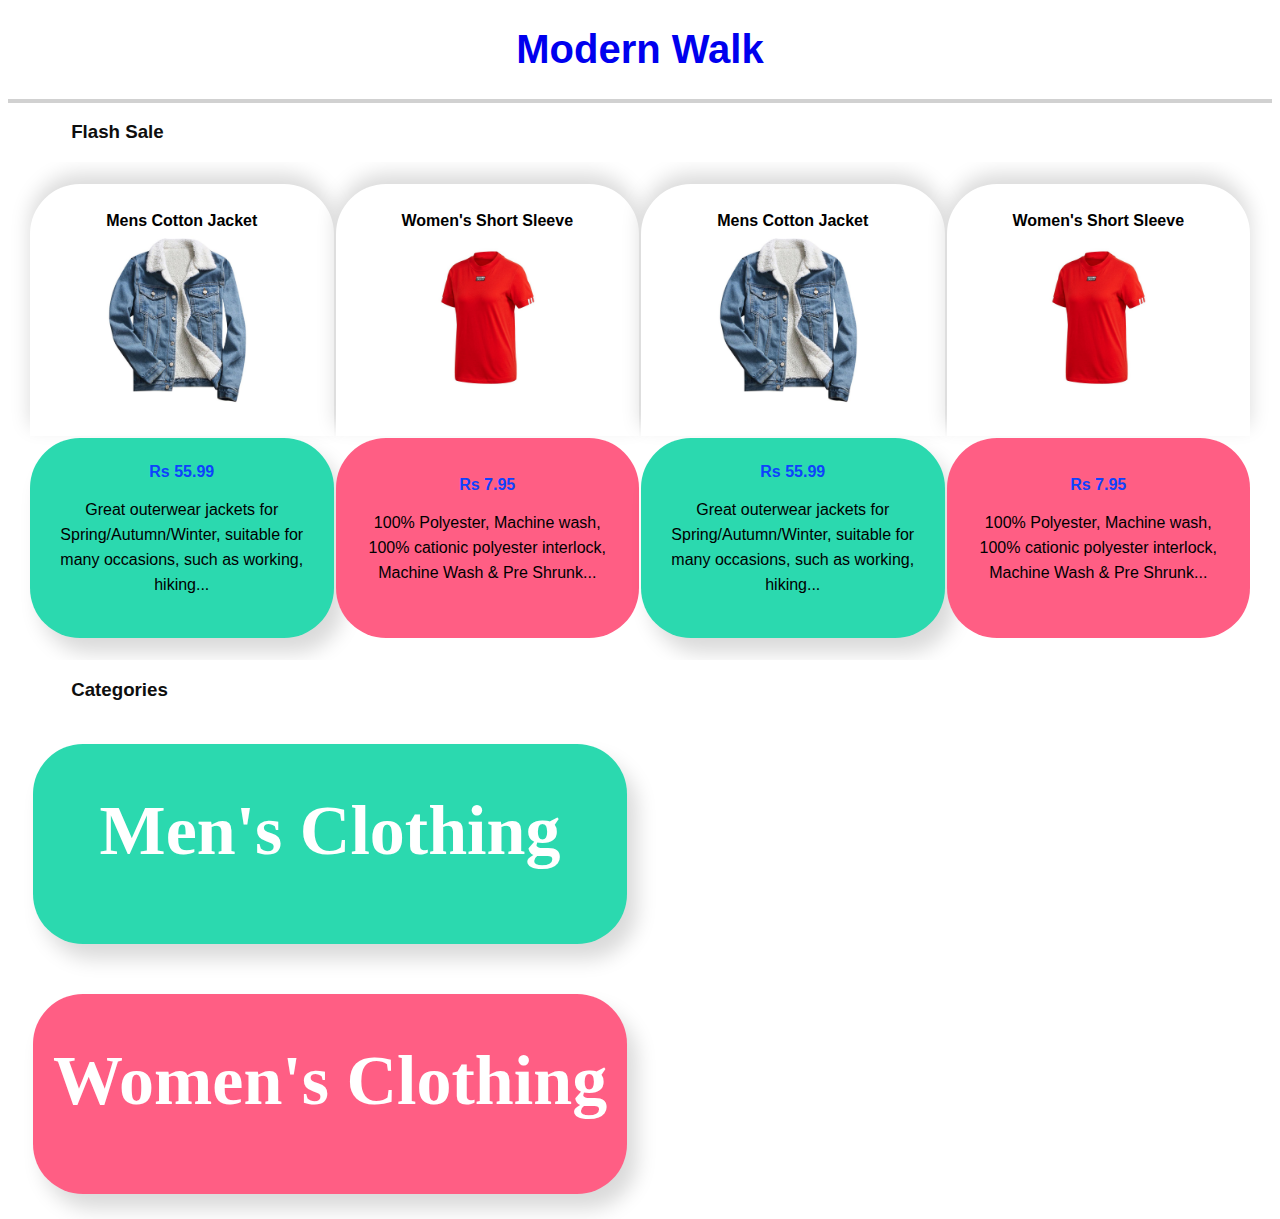
<file: Frontend Technical Test/index.html>
<!DOCTYPE html>
<html>
<head>
<title>Modern Walk</title>
<link rel="stylesheet" href="css.css">
<link rel="stylesheet" href="css2.css">
</head>
<body>

<h1><a href="index.html">Modern Walk</a></h1>
<hr class="line">
<h3>Flash Sale</h3>

<table>

    <tr>
        <th>Mens Cotton Jacket
            <br>
            <img src="image/image.jpeg" class="menim" alt="Mens Cotton Jacket"  height=70%>
        </th>
        <th>Women's Short Sleeve
            <br>
            <img src="image/women.jpeg" class="menim" alt="Mens Cotton Jacket"  height=70%>
        </th>
        <th>Mens Cotton Jacket
            <br>
            <img src="image/image.jpeg" class="menim" alt="Mens Cotton Jacket" height=70%>
        </th>
        <th>Women's Short Sleeve
            <br>
            <img src="image/women.jpeg" class="menim" alt="Mens Cotton Jacket"  height=70%>
        </th>
      </tr>

      <tr>
        <td class="blue">
            <span>Rs 55.99</span>
            <br>
            <p>Great outerwear jackets for Spring/Autumn/Winter, suitable for many occasions, such as working, hiking...</p>
        </td>

        <td class="red">
            <span>Rs 7.95</span>
            <br>
            <p>100% Polyester, Machine wash, 100% cationic polyester interlock, Machine Wash & Pre Shrunk...</p>
        </td>

        <td class="blue">
            <span>Rs 55.99</span>
            <br>
            <p>Great outerwear jackets for Spring/Autumn/Winter, suitable for many occasions, such as working, hiking...</p>
        </td>

        <td class="red">
            <span>Rs 7.95</span>
            <br>
            <p>100% Polyester, Machine wash, 100% cationic polyester interlock, Machine Wash & Pre Shrunk...</p>
        </td>
      </tr>

</table>

<h3>Categories</h3>

<div class="big">
<a href="Men's_Clothing.html">
    <div class="box" id="blue">
        <h2>Men's Clothing</h2>
    </div>
</a>
<a href="Women's_clothing.html">
    <div class="box2" id="red">
        <h2>Women's Clothing</h2>
    </div>
</a>

</div>

</body>
</html>
</file>
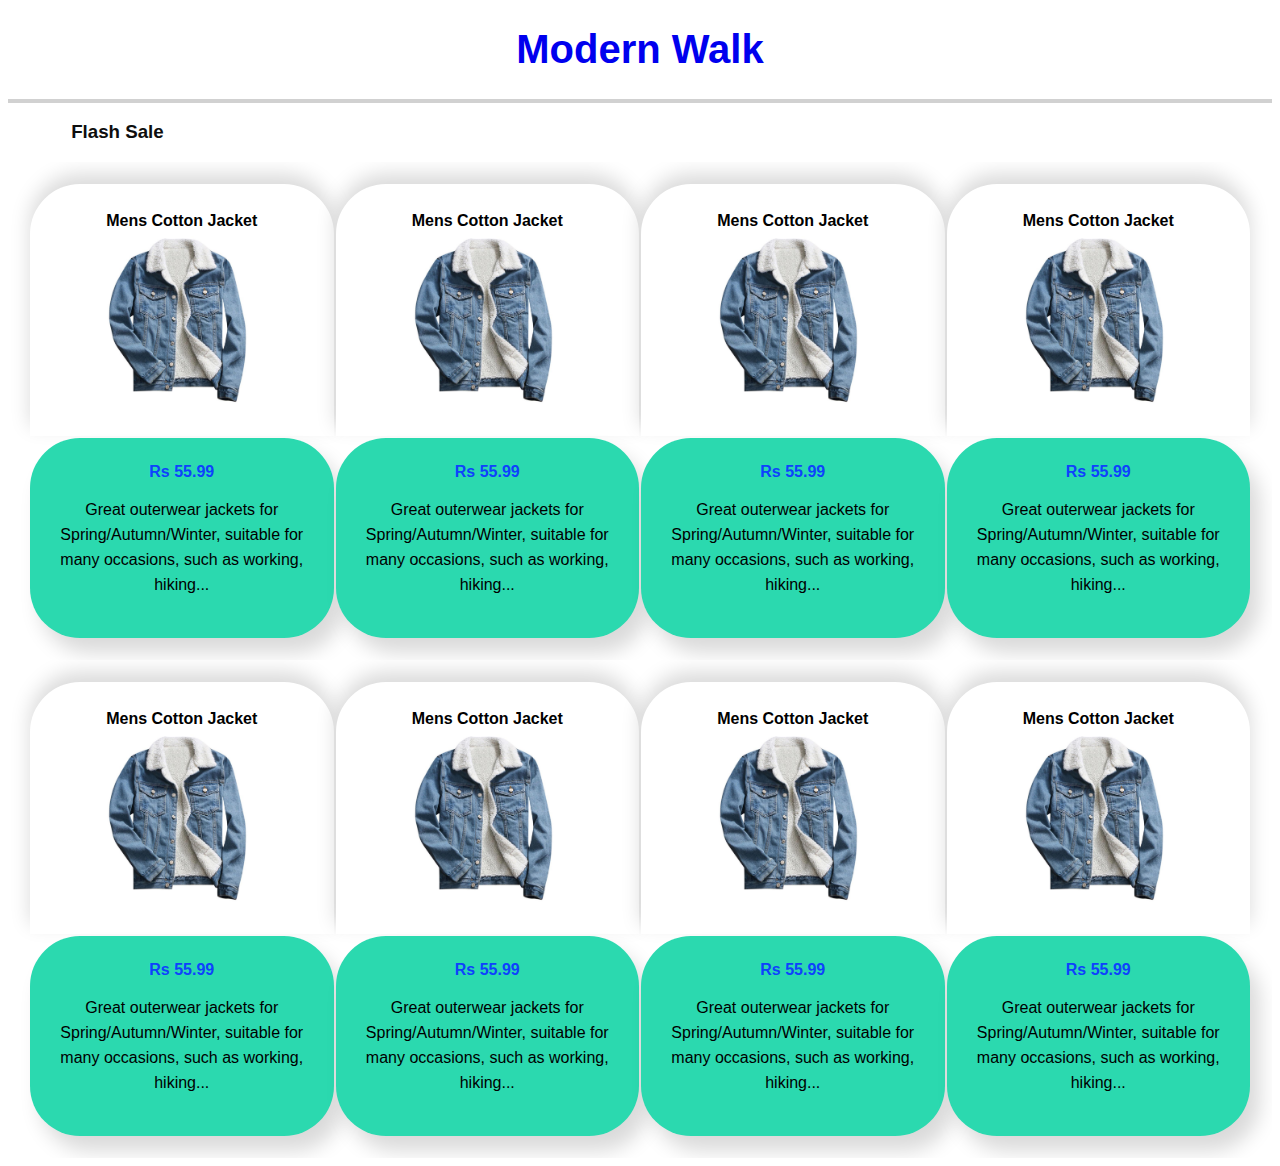
<file: Frontend Technical Test/Men's_Clothing.html>
<!DOCTYPE html>
<html>
<head>
<title>Men's Clothing</title>
<link rel="stylesheet" href="css.css">
<link rel="stylesheet" href="css2.css">
</head>
<body>

<h1><a href="index.html">Modern Walk</a></h1>
<hr class="line">
<h3>Flash Sale</h3>

<table>

    <tr>
        <th>Mens Cotton Jacket
            <br>
            <img src="image/image.jpeg" class="menim" alt="Mens Cotton Jacket"  height=70%>
        </th>
        <th>Mens Cotton Jacket
            <br>
            <img src="image/image.jpeg" class="menim" alt="Mens Cotton Jacket"  height=70%>
        </th>
        <th>Mens Cotton Jacket
            <br>
            <img src="image/image.jpeg" class="menim" alt="Mens Cotton Jacket" height=70%>
        </th>
        <th>Mens Cotton Jacket
            <br>
            <img src="image/image.jpeg" class="menim" alt="Mens Cotton Jacket"  height=70%>
        </th>

      <tr>
        <td class="blue">
            <span>Rs 55.99</span>
            <br>
            <p>Great outerwear jackets for Spring/Autumn/Winter, suitable for many occasions, such as working, hiking...</p>
        </td>

        <td class="blue">
            <span>Rs 55.99</span>
            <br>
            <p>Great outerwear jackets for Spring/Autumn/Winter, suitable for many occasions, such as working, hiking...</p>
        </td>

        <td class="blue">
            <span>Rs 55.99</span>
            <br>
            <p>Great outerwear jackets for Spring/Autumn/Winter, suitable for many occasions, such as working, hiking...</p>
        </td>

        <td class="blue">
            <span>Rs 55.99</span>
            <br>
            <p>Great outerwear jackets for Spring/Autumn/Winter, suitable for many occasions, such as working, hiking...</p>
        </td>
      </tr>

</table>

<table>

    <tr>
        <th>Mens Cotton Jacket
            <br>
            <img src="image/image.jpeg" class="menim" alt="Mens Cotton Jacket"  height=70%>
        </th>
        <th>Mens Cotton Jacket
            <br>
            <img src="image/image.jpeg" class="menim" alt="Mens Cotton Jacket"  height=70%>
        </th>
        <th>Mens Cotton Jacket
            <br>
            <img src="image/image.jpeg" class="menim" alt="Mens Cotton Jacket" height=70%>
        </th>
        <th>Mens Cotton Jacket
            <br>
            <img src="image/image.jpeg" class="menim" alt="Mens Cotton Jacket"  height=70%>
        </th>

      <tr>
        <td class="blue">
            <span>Rs 55.99</span>
            <br>
            <p>Great outerwear jackets for Spring/Autumn/Winter, suitable for many occasions, such as working, hiking...</p>
        </td>

        <td class="blue">
            <span>Rs 55.99</span>
            <br>
            <p>Great outerwear jackets for Spring/Autumn/Winter, suitable for many occasions, such as working, hiking...</p>
        </td>

        <td class="blue">
            <span>Rs 55.99</span>
            <br>
            <p>Great outerwear jackets for Spring/Autumn/Winter, suitable for many occasions, such as working, hiking...</p>
        </td>

        <td class="blue">
            <span>Rs 55.99</span>
            <br>
            <p>Great outerwear jackets for Spring/Autumn/Winter, suitable for many occasions, such as working, hiking...</p>
        </td>
      </tr>

</table>



</body>
</html>
</file>
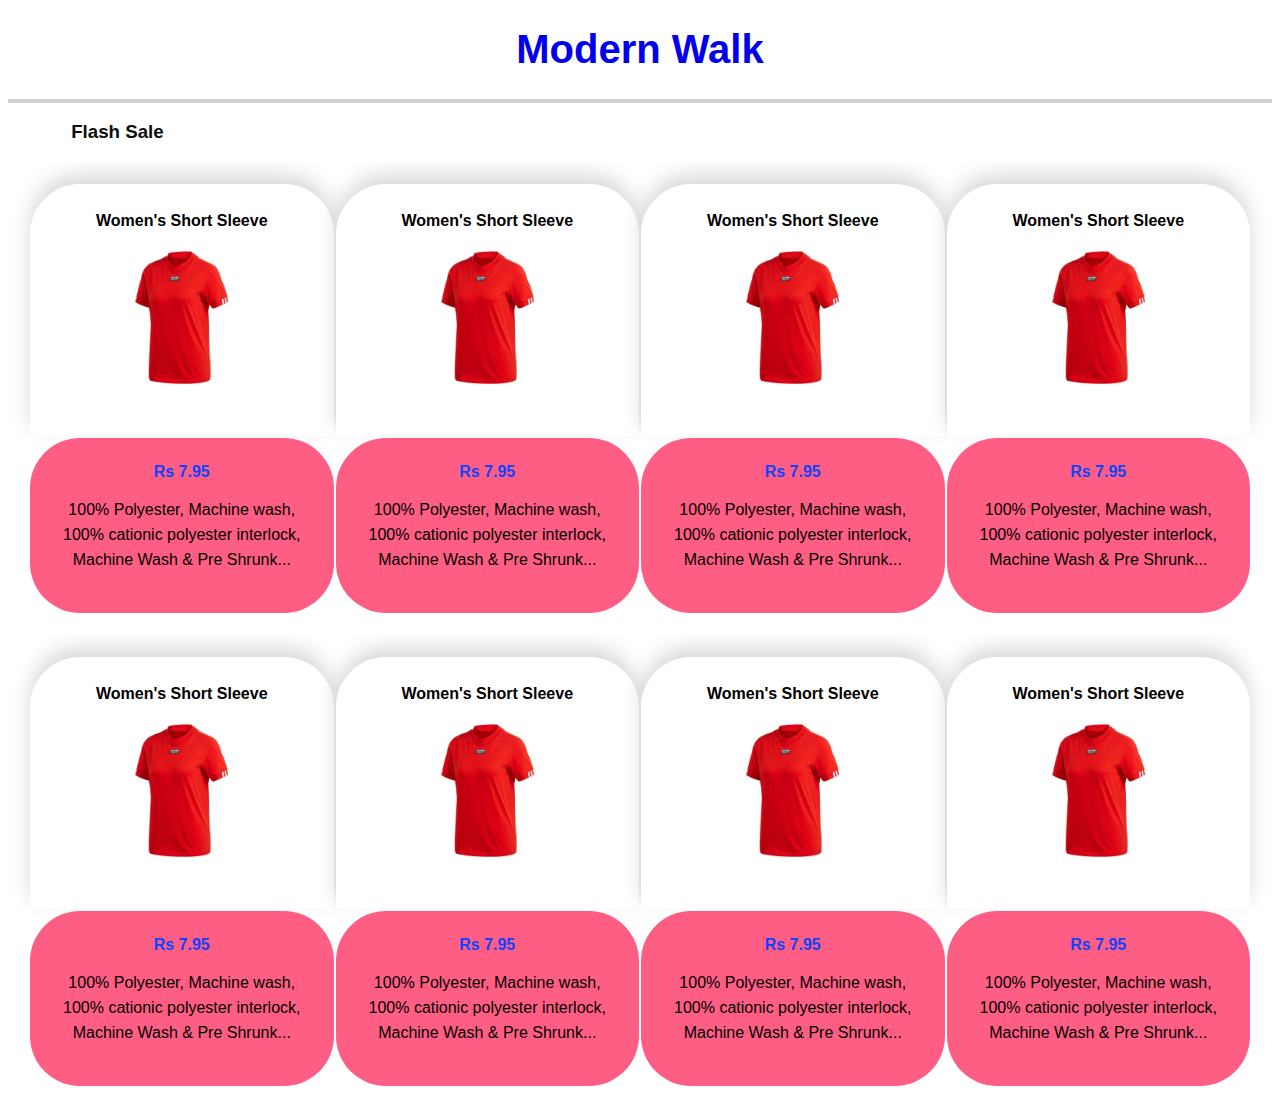
<file: Frontend Technical Test/Women's_clothing.html>
<!DOCTYPE html>
<html>
<head>
<title>Women's Clothing</title>
<link rel="stylesheet" href="css.css">
<link rel="stylesheet" href="css2.css">
</head>
<body>

<h1><a href="index.html">Modern Walk</a></h1>
<hr class="line">
<h3>Flash Sale</h3>

<table>

    <tr>
        <th>Women's Short Sleeve
            <br>
            <img src="image/women.jpeg" class="menim" alt="Mens Cotton Jacket"  height=70%>
        </th>
        <th>Women's Short Sleeve
            <br>
            <img src="image/women.jpeg" class="menim" alt="Mens Cotton Jacket"  height=70%>
        </th>
        <th>Women's Short Sleeve
            <br>
            <img src="image/women.jpeg" class="menim" alt="Mens Cotton Jacket"  height=70%>
        </th>
        <th>Women's Short Sleeve
            <br>
            <img src="image/women.jpeg" class="menim" alt="Mens Cotton Jacket"  height=70%>
        </th>
      </tr>

      <tr>
        <td class="red">
            <span>Rs 7.95</span>
            <br>
            <p>100% Polyester, Machine wash, 100% cationic polyester interlock, Machine Wash & Pre Shrunk...</p>
        </td>

        <td class="red">
            <span>Rs 7.95</span>
            <br>
            <p>100% Polyester, Machine wash, 100% cationic polyester interlock, Machine Wash & Pre Shrunk...</p>
        </td>

        <td class="red">
            <span>Rs 7.95</span>
            <br>
            <p>100% Polyester, Machine wash, 100% cationic polyester interlock, Machine Wash & Pre Shrunk...</p>
        </td>

        <td class="red">
            <span>Rs 7.95</span>
            <br>
            <p>100% Polyester, Machine wash, 100% cationic polyester interlock, Machine Wash & Pre Shrunk...</p>
        </td>
      </tr>

</table>

<table>

    <tr>
        <th>Women's Short Sleeve
            <br>
            <img src="image/women.jpeg" class="menim" alt="Mens Cotton Jacket"  height=70%>
        </th>
        <th>Women's Short Sleeve
            <br>
            <img src="image/women.jpeg" class="menim" alt="Mens Cotton Jacket"  height=70%>
        </th>
        <th>Women's Short Sleeve
            <br>
            <img src="image/women.jpeg" class="menim" alt="Mens Cotton Jacket"  height=70%>
        </th>
        <th>Women's Short Sleeve
            <br>
            <img src="image/women.jpeg" class="menim" alt="Mens Cotton Jacket"  height=70%>
        </th>
      </tr>

      <tr>
        <td class="red">
            <span>Rs 7.95</span>
            <br>
            <p>100% Polyester, Machine wash, 100% cationic polyester interlock, Machine Wash & Pre Shrunk...</p>
        </td>

        <td class="red">
            <span>Rs 7.95</span>
            <br>
            <p>100% Polyester, Machine wash, 100% cationic polyester interlock, Machine Wash & Pre Shrunk...</p>
        </td>

        <td class="red">
            <span>Rs 7.95</span>
            <br>
            <p>100% Polyester, Machine wash, 100% cationic polyester interlock, Machine Wash & Pre Shrunk...</p>
        </td>

        <td class="red">
            <span>Rs 7.95</span>
            <br>
            <p>100% Polyester, Machine wash, 100% cationic polyester interlock, Machine Wash & Pre Shrunk...</p>
        </td>
      </tr>

</table>


</body>
</html>
</file>
<file: Frontend Technical Test/css.css>
h1{
    /* Modern Walk */
    font-family: Arial, Helvetica, sans-serif;
    font-style: initial;
    text-align: center;
    font-weight: bold;
color: #0E0E0E;
font-size: 250%;
}
a{
    text-decoration: none;
}
.line{
    border: 2px solid rgb(209, 209, 209);
}

h3{
    /* Flash Sale */

    font-family: Arial, Helvetica, sans-serif;
font-style: normal;
margin-left: 5%;
color: #0E0E0E;
}

table{
    width: 100%;
    text-align: center;
    font-family: Arial, Helvetica, sans-serif;
font-style: normal;
overflow: hidden;
padding: 20px;

}
th{
    height: 250px;
    width: 25%;
    border-top-left-radius: 50px;
    border-top-right-radius: 50px;
    background: #FFFFFF;
box-shadow: 0px -10px 20px rgba(0, 0, 0, 0.15);
margin: 10px;
margin-left: 10%;

}
.menim{
    object-fit: cover;
    object-position: center;
    
}
td{
    padding: 25px;
    
}
h4{
    
font-style: normal;
color: #0E42FD;
}

.blue{
    
    background: #2BD9AF;
border-radius: 50px 50px 50px 50px;
box-shadow: 10px 15px 20px rgba(0, 0, 0, 0.15);
}
.red{
    background: #FF5E84;
border-radius: 50px 50px 50px 50px;
}
span{
    font-weight: bold;
    font-style: normal;
    color: #0E42FD;
    }
    p{
        line-height: 25px;
    }
</file>
<file: Frontend Technical Test/css2.css>
.box{
    height: 200px;
    width: 47%;
    float: left;
    margin: 25px;
    box-shadow: 10px 15px 20px rgba(0, 0, 0, 0.15);
    border-radius: 50px 50px 50px 50px;
    background-color: #2BD9AF;;
}
.box2{
    height: 200px;
    width: 47%;
    float: left;
    margin: 25px;
    box-shadow: 10px 15px 20px rgba(0, 0, 0, 0.15);
    border-radius: 50px 50px 50px 50px;
    background-color: #FF5E84;;
}
.big{
    object-position: center;
}
h2{
    font-family: 'Roboto';
font-style: normal;
color: #FFFFFF;
text-align: center;
font-size: 70px;
line-height: 56px;
}
</file>
